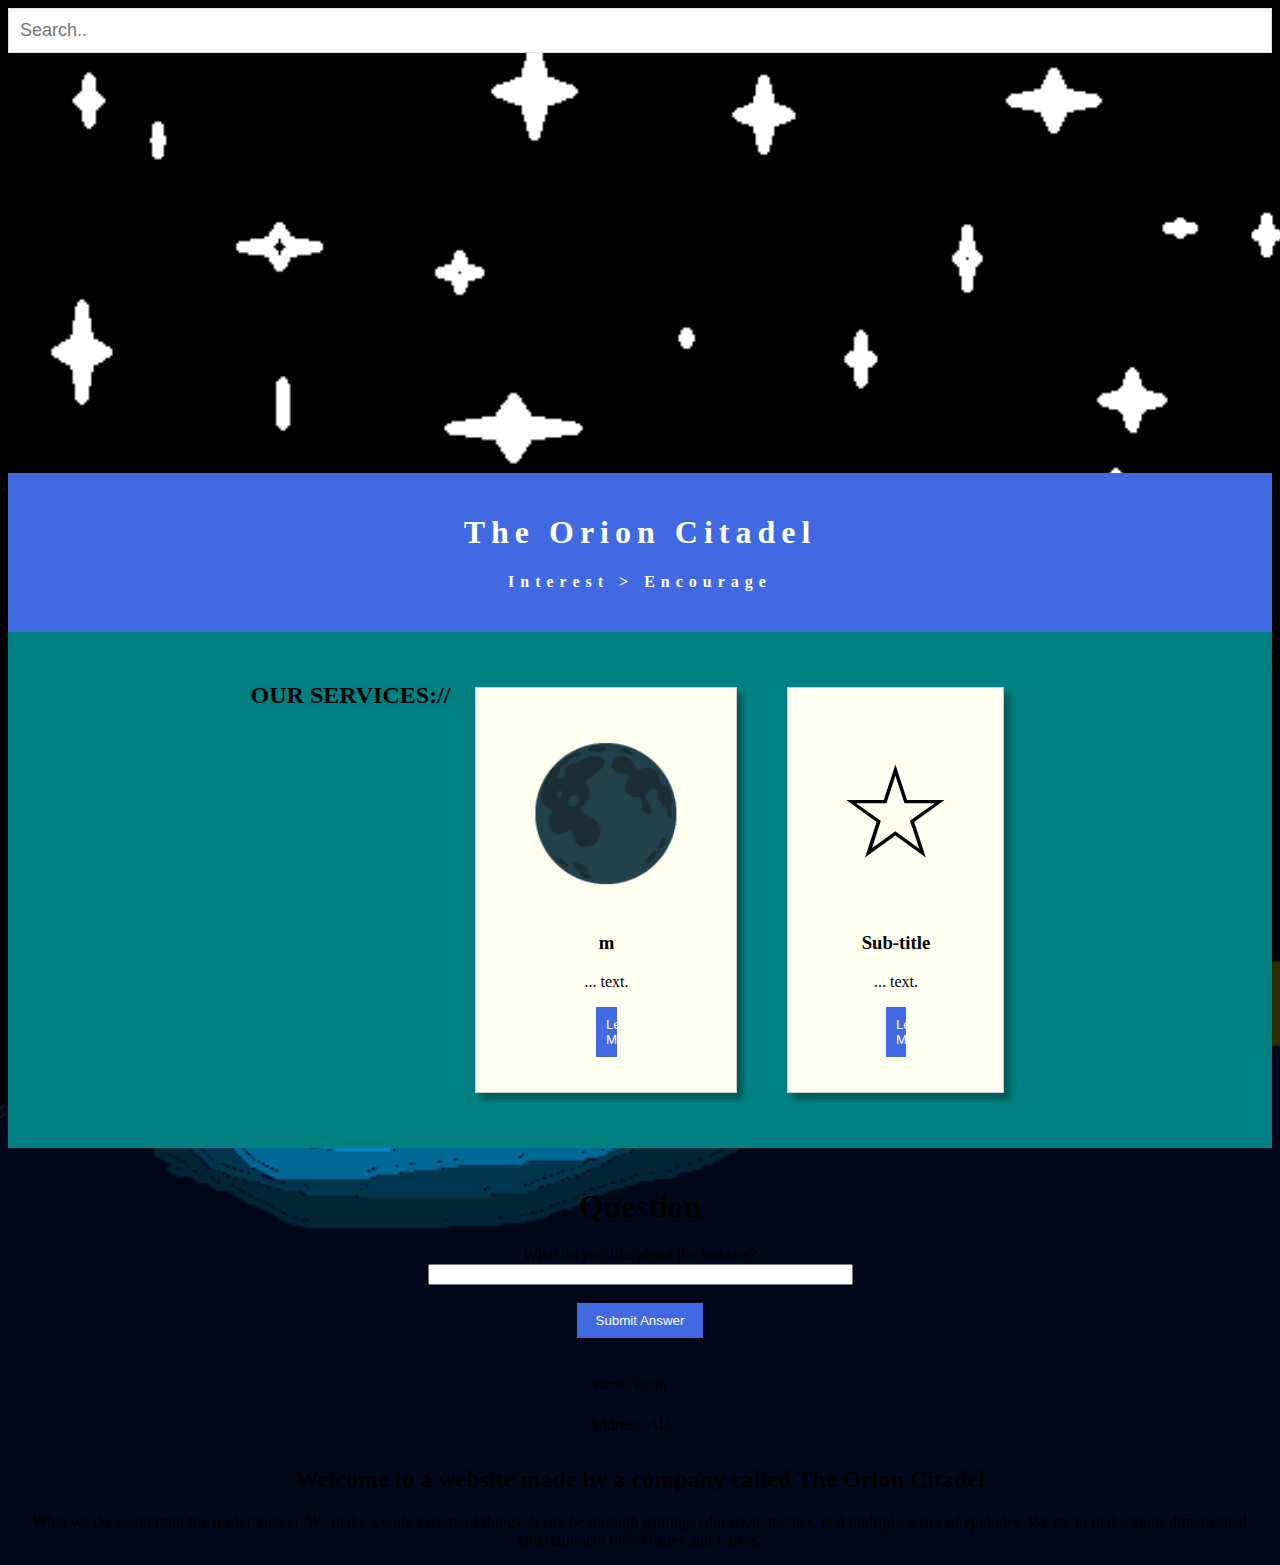
<file: index.html>
<DOCTYPE html>
 
    <html>
        
        
    <head>
    

        <style>
            
            body {
  background-image: url(Images/dshosrwgrh.png);
                background-size: cover;
}
            body {
                font-family: tahoma;
                text-align: center;
                
            }
            
            .container{
                display:flex;
                justify-content: center;
            }
            
            .container {
            display: flex;
            justify-content: center;
            flex-wrap: wrap;
            }

            .card {
            border: 1px solid #ccc;
            background-color: ivory;
            margin: 25px;
            padding: 25px;
            box-shadow: 6px 6px 6px
            rgba(0,0,0,0.3);
            }


            .icons {
            font-size: 8em;
            padding: 25px;
            }

            button, .button {
            background: royalblue;
            border: 0;
            color: white;
            padding: 10px;
            width: 100%;
            margin-bottom: 10px;
            }
                
#mySearch {
  width: 100%;
  font-size: 18px;
  padding: 11px;
  border: 1px solid #ddd;
}


#myMenu {
  list-style-type: none;
  padding: 0;
  margin: 0;
}

#myMenu li a {
  padding: 12px;
  text-decoration: none;
  color: black;
  display: block
}

#myMenu li a:hover {
  background-color: #eee;
}
            .blue {
            background: teal;
            }
            
            header {
                letter-spacing: 6px;
                color:white;
                background-color:royalblue;
                padding: 20px;
            }
        
            section {
                padding: 30px;
                margin-bottom:40px;
            }
            
            button, .button {
                background: royalblue;
                border: 0;
                color:white;
                padding: 10px;
                width: 10%;
                margin-bottom: 10px;
                
            }
            
            .blue {
            background: teal;
            }
            
            td {
            padding: 10px;
            }

            table {
            margin: auto;
            }
            
            <form

                id="my-form"
                action="me.html"

                target="_blank"

                >
            
            <input type="number" name="my-qty"
value="1" min="1" max="5">
            
        </style>
        
      
        
    </head>
   <body>
          <input type="text" id="mySearch" onkeyup="myFunction()" placeholder="Search.." title="Type in a category">

<ul id="myMenu">
  <li><a href="#">HTML</a></li>
  <li><a href="#">CSS</a></li>
  <li><a href="#">JavaScript</a></li>
  <li><a href="#">PHP</a></li>
  <li><a href="#">Python</a></li>
  <li><a href="#">jQuery</a></li>
  <li><a href="#">SQL</a></li>
  <li><a href="#">Bootstrap</a></li>
  <li><a href="#">Node.js</a></li>
    <li><a href="#">fortnite</a></li>
</ul>
    
        <header>
        <h1> The Orion Citadel</h1>
            
            <h4>Interest > Encourage</h4>
        </header>
    
        
           <section class="blue container">
        <h2>
        OUR SERVICES://
        </h2>
        <article class="card">
        <div class="icons">&#127761;</div>
        <h3>m</h3>
        <p> ... text. </p>
        <button>Learn More</button>
        </article>
        <article class="card">
        <div class="icons">&#9734;</div>
        <h3>Sub-title</h3>
        <p> ... text. </p>
        <button>Learn More</button>
        </article>
        </section>
    <form>
<h1> Question</h1>
What do you like about the website?
<br>
<input type="text" size="50">
<br><br>
<button>Submit Answer</button>
</form>
        
         <table>
        <tr>
        <td> Name: Ryan </td>
        <td> </td>
        </tr>

        <tr>
        <td> Address: AU </td>
        <td> </td>
        </tr>
        </table>
    
    
    
        
        
         <h2> Welcome to a website made by a company called The Orion Citadel</h2>
        
        <p>What we do is entertain the reader/viewer. We make a wide variety of things. It can be through gaming, education, memes, and multiple series of epidodes. We try to make multi-dimensional entertainment on websites and videos. </p>
    
    
       <script>
function myFunction() {
  
  var input, filter, ul, li, a, i;
  input = document.getElementById("mySearch");
  filter = input.value.toUpperCase();
  ul = document.getElementById("myMenu");
  li = ul.getElementsByTagName("li");

  
  for (i = 0; i < li.length; i++) {
    a = li[i].getElementsByTagName("a")[0];
    if (a.innerHTML.toUpperCase().indexOf(filter) > -1) {
      li[i].style.display = "";
    } else {
      li[i].style.display = "none";
    }
  }
}
</script>         

        

        
        
    
        
    </body>
    
    
    
    
</html>
</file>
